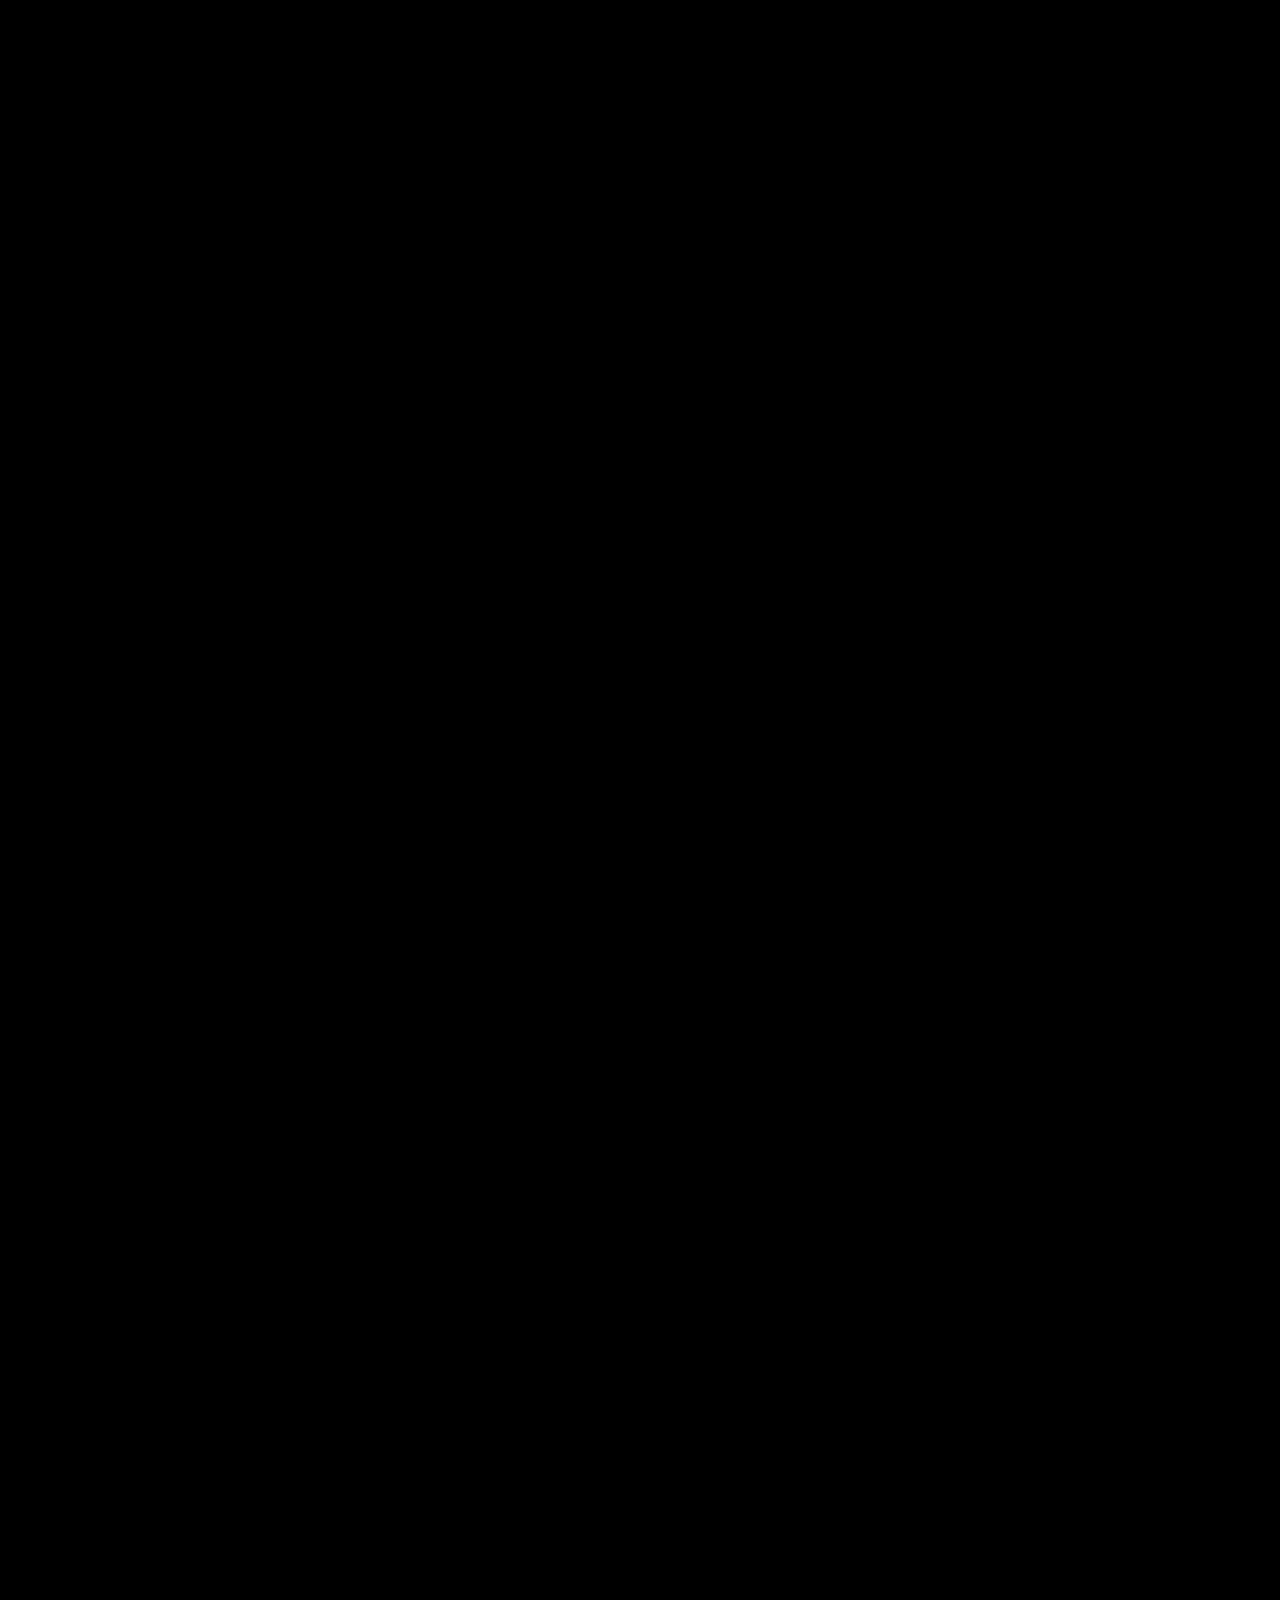
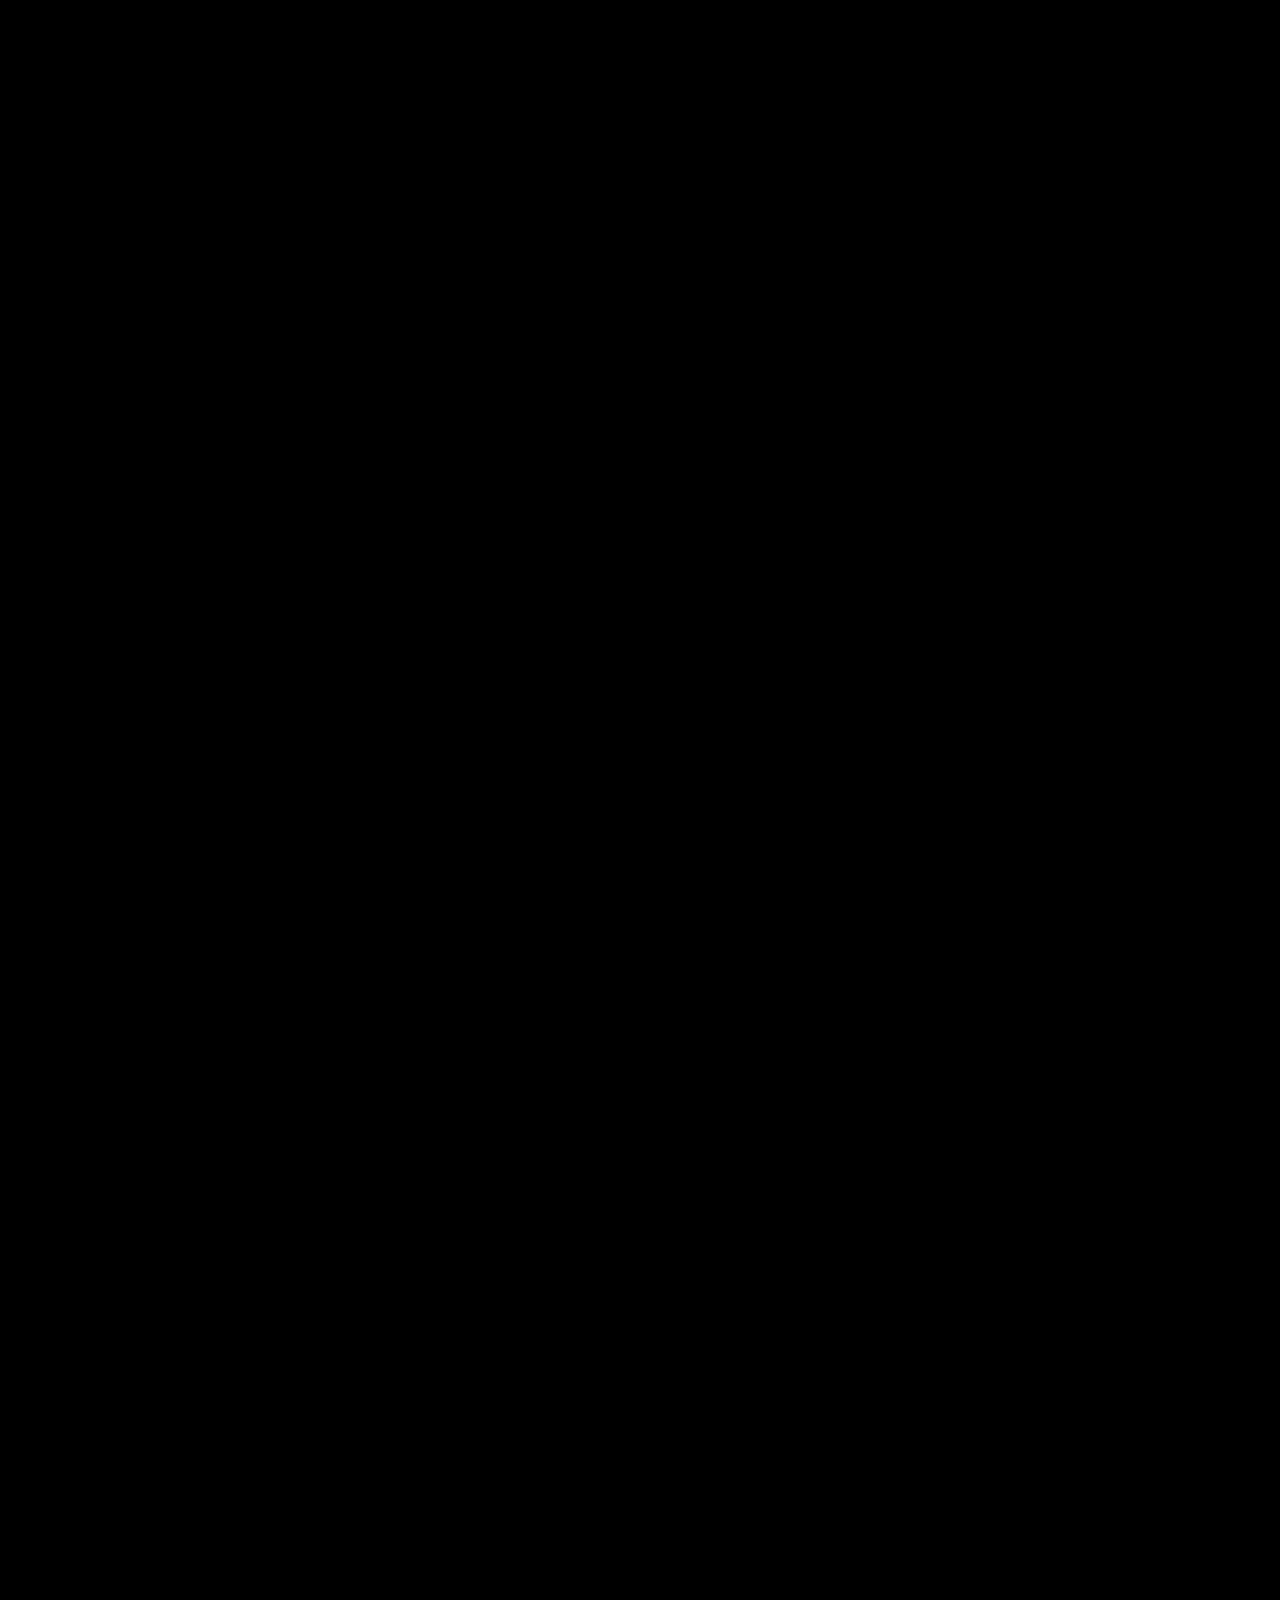
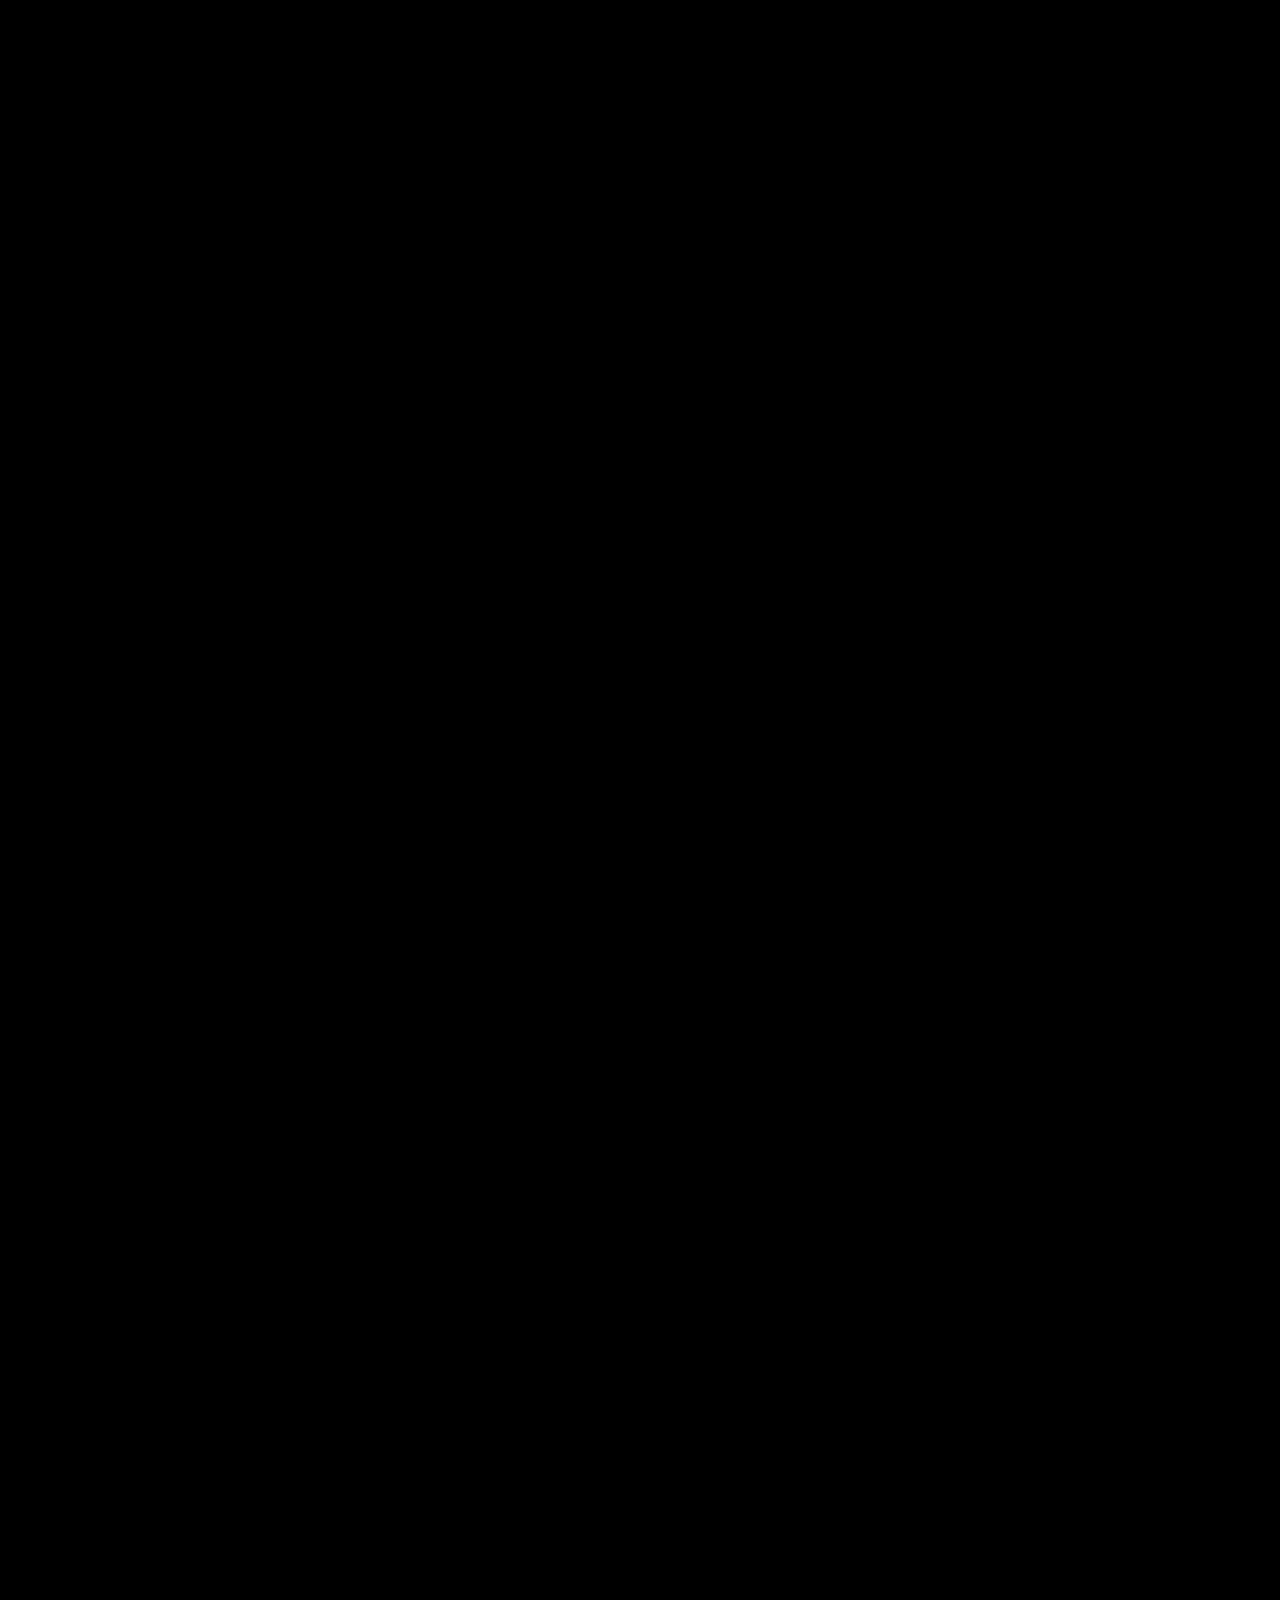
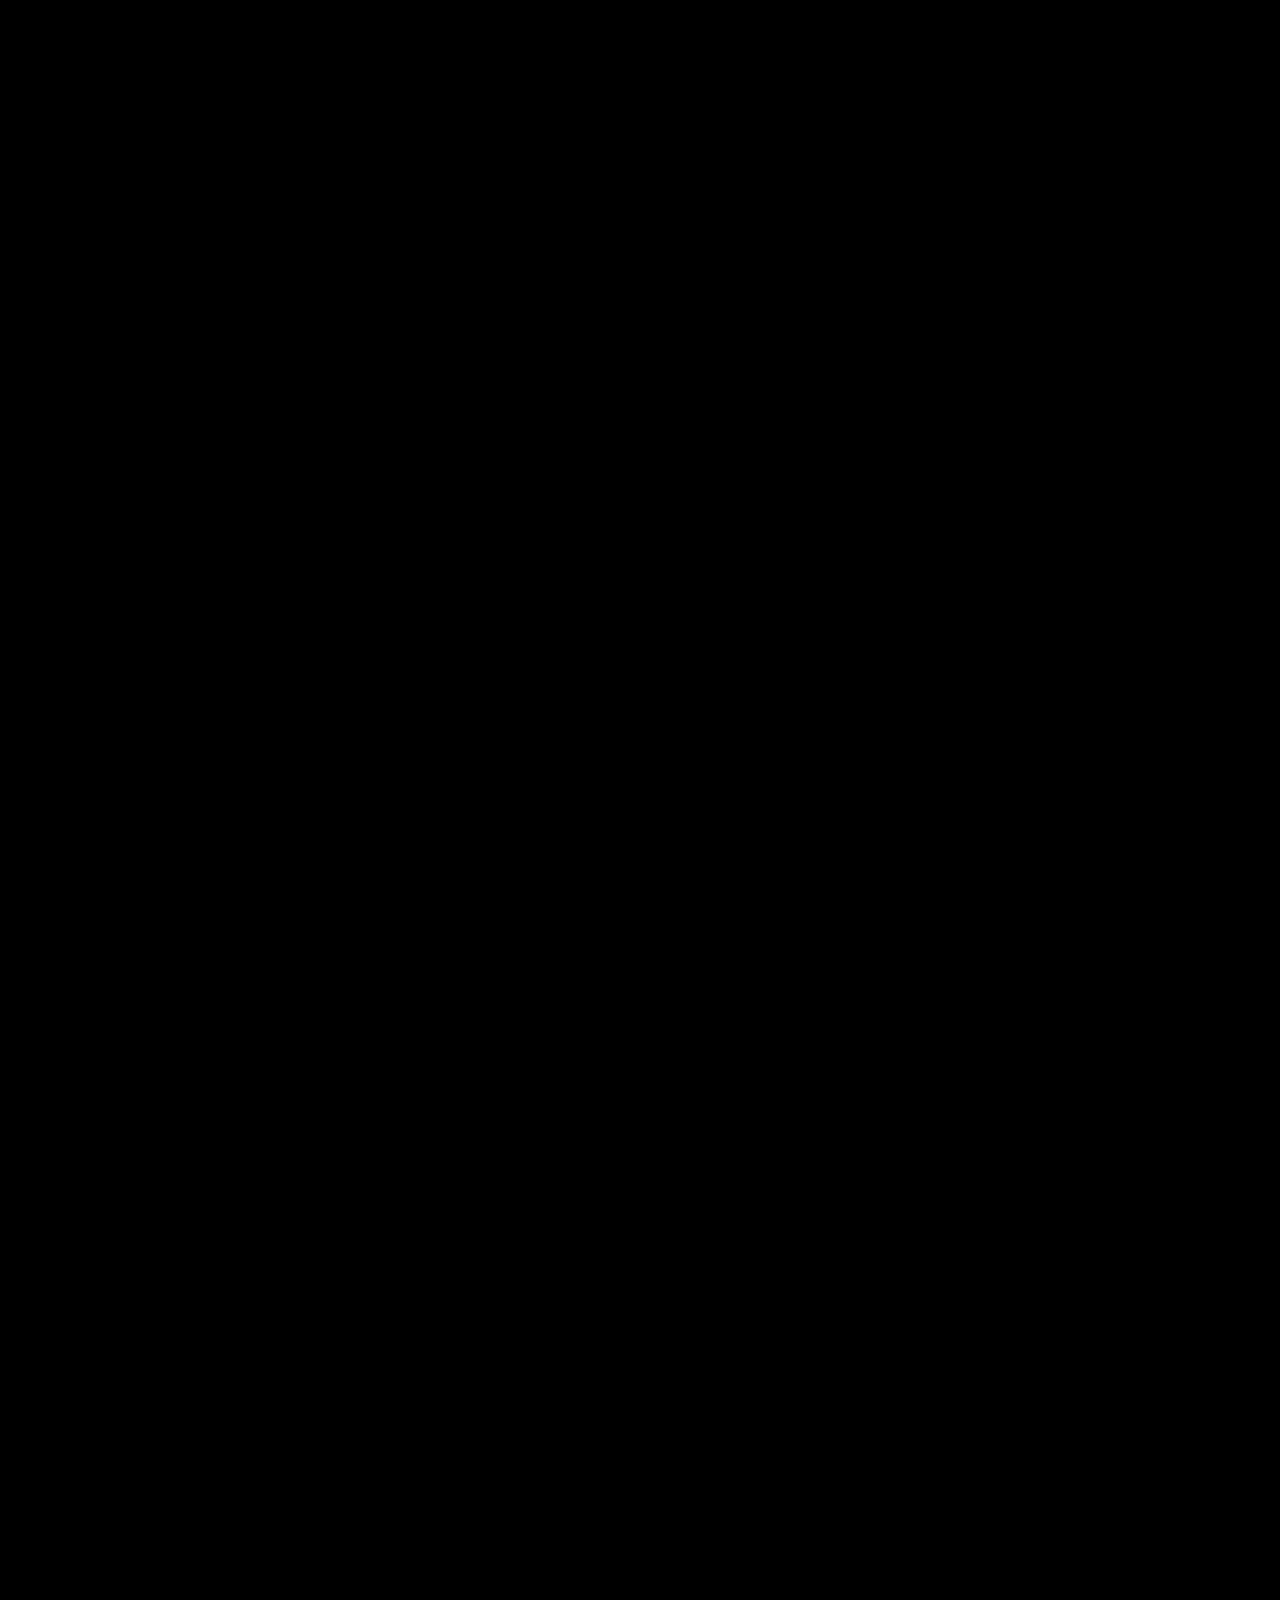
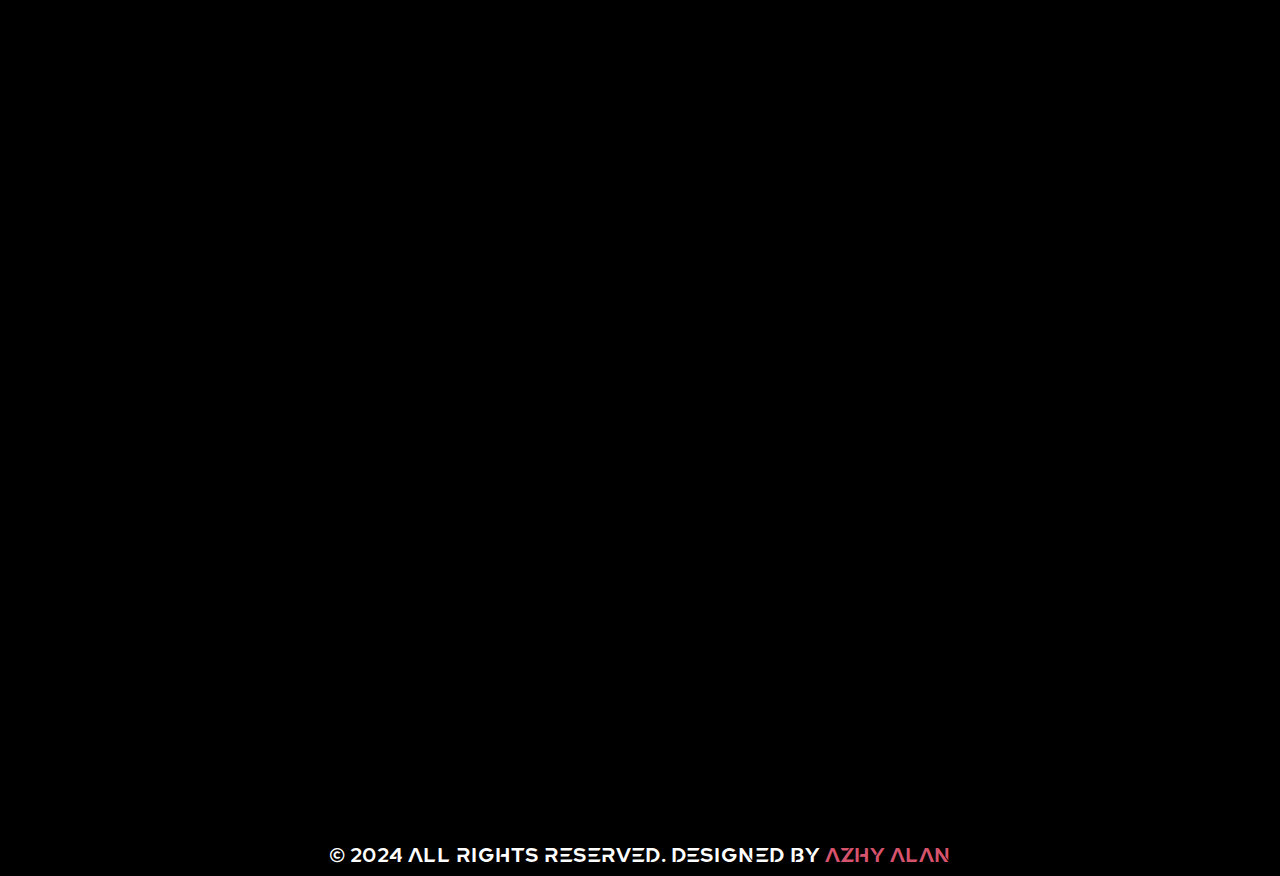
<file: videos.html>
<!DOCTYPE html>
<html lang="en">
<head>
    <meta charset="UTF-8">
    <meta name="viewport" content="width=device-width, initial-scale=1.0">
    <title>Aran Sirwan | Videos</title>
    <link rel="stylesheet" href="styles.css">
    <link rel="icon" href="https://drive.google.com/thumbnail?id=1ReMdtwc8jaQkl6ZHhQ1rHweB3HeXXnD_&sz=w1920" type="image/png">

</head>
<body style="background-color: black;"> 
    <div class="video-container">

        <iframe src="https://www.youtube.com/embed/hnz5WqHsCcw" frameborder="0" allow="accelerometer; autoplay; encrypted-media; gyroscope; picture-in-picture" allowfullscreen></iframe>
        <iframe src="https://www.youtube.com/embed/_ZC4pLFn_KE" frameborder="0" allow="accelerometer; autoplay; encrypted-media; gyroscope; picture-in-picture" allowfullscreen></iframe>
        <iframe src="https://www.youtube.com/embed/eJNncSlG7aI" frameborder="0" allow="accelerometer; autoplay; encrypted-media; gyroscope; picture-in-picture" allowfullscreen></iframe>
        <iframe src="https://www.youtube.com/embed/SiaGKoFbQlc" frameborder="0" allow="accelerometer; autoplay; encrypted-media; gyroscope; picture-in-picture" allowfullscreen></iframe>
        <iframe src="https://www.youtube.com/embed/HKc-2zWhgY8" frameborder="0" allow="accelerometer; autoplay; encrypted-media; gyroscope; picture-in-picture" allowfullscreen></iframe>
        <iframe src="https://www.youtube.com/embed/Neloom2y0zU" frameborder="0" allow="accelerometer; autoplay; encrypted-media; gyroscope; picture-in-picture" allowfullscreen></iframe>
        <iframe src="https://www.youtube.com/embed/8el-YYe1Pc0" frameborder="0" allow="accelerometer; autoplay; encrypted-media; gyroscope; picture-in-picture" allowfullscreen></iframe>
        <iframe src="https://www.youtube.com/embed/KMqQCAszVo4" frameborder="0" allow="accelerometer; autoplay; encrypted-media; gyroscope; picture-in-picture" allowfullscreen></iframe>
        <iframe src="https://www.youtube.com/embed/hRD7GcFcfbE" frameborder="0" allow="accelerometer; autoplay; encrypted-media; gyroscope; picture-in-picture" allowfullscreen></iframe> 
        <iframe src="https://www.youtube.com/embed/tTtWaezCc_o" frameborder="0" allow="accelerometer; autoplay; encrypted-media; gyroscope; picture-in-picture" allowfullscreen></iframe>
        <iframe src="https://www.youtube.com/embed/HX4bpJ7vK9k" frameborder="0" allow="accelerometer; autoplay; encrypted-media; gyroscope; picture-in-picture" allowfullscreen></iframe>
        <iframe src="https://www.youtube.com/embed/yUE9I67zElM" frameborder="0" allow="accelerometer; autoplay; encrypted-media; gyroscope; picture-in-picture" allowfullscreen></iframe>
        <iframe src="https://www.youtube.com/embed/0-RNx5STLBc" frameborder="0" allow="accelerometer; autoplay; encrypted-media; gyroscope; picture-in-picture" allowfullscreen></iframe>
        <iframe src="https://www.youtube.com/embed/SAkjonqFsxY" frameborder="0" allow="accelerometer; autoplay; encrypted-media; gyroscope; picture-in-picture" allowfullscreen></iframe>
    </div>
    
    
    <div class="footer-sub" style="margin-top: 10px;">
        &copy; 2024 All rights reserved. Designed by <span>Azhy Alan</span>
    </div>
</body>
</html>
</file>
<file: styles.css>
*{
	margin: 0;
	padding: 0;
	box-sizing: border-box;
	text-decoration: none;
	border: none;
	outline: none;
	scroll-behavior: none;
}
:root {
	--bg-color: #080808;
	--second-bg-color: #555555;
	--text-color: white;
	--main-color: #d6536d;
	--secondary-color: #DE6FA1;
}
html {
	font-size: 50%;
	overflow-x: hidden;
}
@font-face {
	font-family: 'Nevan RUS';
	src: url('Nevan%20RUS.ttf') format('truetype');
	font-weight: normal;
	font-style: normal;
}
@font-face {
	font-family: 'Nevan RUS';
	src: url('Nevan%20RUS.ttf') format('truetype');
	font-weight: normal;
	font-style: normal;
}
body {
	background: var(--bg-color);
	color: var(--text-color);
	font-family: "Nevan RUS", sans-serif;
}
p, .btn {
	font-family: sans-serif;
	font-size: 2.5rem;
	font-weight: 600;
	text-align: justify;
}
::-webkit-scrollbar {
	width: 15px;
}
::-webkit-scrollbar-thumb {
	background-color: var(--main-color);
}
::-webkit-scrollbar-track {
	background-color: var(--bg-color);
}
.header {
	position: fixed;
	top: 0;
	left: 0;
	width: 100%;
	padding: 4rem 12% 4rem;
	background: rgba(0, 0, 0, 0.3);
	backdrop-filter: blur(10px);
	display: flex;
	justify-content: space-between;
	align-items: center;
	z-index: 5;
}
.contact {
	background: white;
}
.heading {
	font-size: 8rem;
	text-align: center;
	margin: 5rem 0;
}
.logo {
	font-size: 3.5rem;
	color: var(--text-color);
	font-weight: 800;
	cursor: pointer;
	transition: 0.3s ease;
	font-family: sans-serif;
}
.logo:hover {
	transform: scale(1.1);
}
.navbar a {
	font-size: 2.5rem;
	color: var(--text-color);
	margin-left: 4rem;
	font-weight: 600;
	position: relative;
	transition: color 0.3s ease;
}
.navbar a::after {
	content: "";
	position: absolute;
	bottom: -4px;
	left: 0;
	width: 0;
	height: 3px;
	background-color: var(--main-color);
	transition: width 0.3s ease;
}
.navbar a:hover::after,.navbar a.active:hover::after {
	width: 100%;
}
.navbar a:hover,.navbar a.active:hover {
	color: var(--main-color);
}
.navbar a.active::after {
	width: 0;
}
.navbar a.active {
	color: var(--main-color);
}
#menu-icon {
	font-size: 8rem;
	color: var(--main-color);
	display: none;
}
section {
	min-height: 100vh;
	padding: 10rem 12% 10rem;
}
.home {
	display: flex;
	align-items: center;
	justify-content: center;
	gap: 15rem;
}
.home-content {
	display: flex;
	flex-direction: column;
	align-items: baseline;
	text-align: left;
	justify-content: center;
	margin-top: 3rem;
}
span {
	color: var(--main-color);
}
.logo span {
	color: var(--main-color);
}
.home-content h3 {
	margin-bottom: 7rem;
	margin-top: 1rem;
	font-size: 3.5rem;
}
.home-content h3 span {
	font-family: sans-serif;
	line-height: 1;
}
.contact {
	font-size: 25px;
	height: auto;
	width: auto;
	padding-top: 20px;
	;
	padding-bottom: 10px;
	text-align: center;
	background-color: var(--bg-color);
	color: white;
	display: inline-block;
	margin-top: 10px;
}
.home-content h1 {
	font-size: 7rem;
	font-weight: 400;
	margin-top: 1.5rem;
	line-height: 1;
	word-spacing: 10px;
}
.a {
	font-size: 10px;
}
.home-img {
	border-radius: 50%;
}
.home-img img{
	position: relative;
	top: 3rem;
	right: 10px;
	height: 960px;
}
.home-content p {
	line-height: 1.8;
	max-width: 1000px;
	text-align: justify;
	word-spacing: 0;
}
.btn {
	margin-top: 20px;
	padding: 1rem 2.8rem;
	background: var(--bg-color);
	border-radius: 4rem;
	color: var(--text-color);
	border: 4px solid var(--main-color);
	letter-spacing: 0.1rem;
	font-weight: 600;
	transition: 0.3s ease-in-out;
	cursor: pointer;
}
.btn:hover {
	transform: scale(1.1);
	box-shadow: 0 0 25px var(--main-color);
}
.text-animation {
	font-size: 34px;
	font-weight: 600;
	min-width: 280px;
	word-spacing: 10px;
	line-height: 0.9;
	padding-top: 15px;
}
.text-animation span{
	position: relative;
	display: inline;
}
.text-animation span::before {
	content: "Graphics Designer";
	color: var(--main-color);
	animation: words 20s infinite;
}
.text-animation span::after {
	content: "";
	background-color: var(--bg-color);
	position: absolute;
	width: calc(100% + 8px);
	height: 100%;
	border-left: 3px solid var(--bg-color);
	right: -8px;
	animation: cursor 0.6s infinite, typing 20s steps(14) infinite;
}
@keyframes cursor {
	to {
		border-left: 2px solid var(--main-color);
	}
}
@keyframes words {
	0%, 20% {
		content: "Motion Designer";
	}
	21%, 40% {
		content: "Video Editor";
	}
	41%, 60% {
		content: "Brand Designer";
	}
	61%, 80% {
		content: "Commercial Actor";
	}
}
@keyframes typing {
	10%,15%,30%,35%,50%,55%,70%,75%,90%,95% {
		width: 0;
	}
	5%,20%,25%,40%,45%,60%,65%,80%,85% {
		width: calc(100% + 8px);
	}
}
.services {
	background: var(--bg-color);
	color: white;
}
.services h2 {
	margin-bottom: 5rem;
	color: white;
}
.services-container {
	display: grid;
	grid-template-columns: repeat(2,1fr);
	align-items: center;
	gap: 6rem;
}
.service-box {
	background-color: var(--bg-color);
	min-height: 320px;
	border: 5px solid var(--main-color);
	border-radius: 3rem;
	cursor: pointer;
	transition: 0.3s ease-in-out;
	display: flex;
	flex-direction: column;
	justify-content: space-between;
	align-items: center;
	text-align: justify;
	padding: 2rem;
}
.service-box:hover {
	color: white;
	transform: scale(1.08);
	box-shadow: 0 0 25px var(--main-color);
}
.service-box .service-info {
	display: flex;
	flex-direction: column;
	justify-content: flex-start;
	align-items: center;
	text-align: center;
	width: 100%;
}
.service-info h4 {
	font-size: 4rem;
	font-weight: 800;
	line-height: 1.5;
	margin-bottom: 1rem;
	padding-top: 25px;
	color: var(--main-color);
	font-family: sans-serif;
}
.service-info p {
	font-size: 2.5rem;
	font-weight: 600;
	line-height: 1.7;
	margin-top: 1rem;
}
.experience {
	padding: 100px 15px;
	background-color: var(--bg-color);
}
.experience h2 {
	margin-bottom: 5rem;
}
.timeline-items {
	max-width: 1400px;
	margin: auto;
	display: flex;
	flex-wrap: wrap;
	position: relative;
	text-align: center;
}
.timeline-items::before {
	content: "";
	position: absolute;
	width: 5px;
	height: 100%;
	background-color: var(--main-color);
	left: calc(50% - 1px);
}
.timeline-item {
	margin-bottom: 40px;
	width:100%;
	position: relative;
}
.timeline-item:last-child {
	margin-bottom: 0;
}
.timeline-item:nth-child(odd) {
	padding-right: calc(50% + 30px);
	text-align: center;
}
.timeline-item:nth-child(even) {
	padding-left: calc(50% + 30px);
}
.timeline-dot {
	height: 21px;
	width: 21px;
	background-color: var(--main-color);
	box-shadow: 0 0 25px var(--main-color),0 0 50px var(--main-color);
	position: absolute;
	left: calc(50% - 8px);
	border-radius: 50%;
	top: 10px;
}
.timeline-date {
	font-size: 20px;
	font-weight: 800;
	color: white;
	margin: 6px 0 15px;
}
.timeline-content {
	background-color: var(--bg-color);
	border: 3px solid var(--main-color);
	padding: 30px 50px;
	border-radius: 4rem;
	box-shadow: 0 0 10px var(--main-color);
	cursor: pointer;
	transition: 0.3s ease-in-out;
}
.timeline-content:hover {
	transform: scale(1.05);
	box-shadow: 0 0 25px var(--main-color);
}
.timeline-content h3 {
	font-size: 26px;
	color: var(--main-color);
	margin: 0 0 10px;
	font-weight: 800;
	text-align: center;
	word-wrap: break-word;
	overflow-wrap: break-word;
	font-family: sans-serif;
}
.timeline-content p {
	color: white;
	font-size: 18px;
	line-height: 25px;
	text-align: center;
}
.skills {
	background-color: var(--bg-color);
	color: white;
}
.skills h2 {
	margin-bottom: 5rem;
}
.skill-container {
	display: flex;
	flex-wrap: wrap;
	justify-content: space-between;
	align-items: center;
	gap: 3.5rem;
	margin: 0px 10px;
}
.skill-item {
	display: flex;
	flex-direction: column;
	width: 40%;
	margin-bottom: 20px;
	height: 200px;
	border-radius: 4rem;
	padding: 20px 20px;
	margin: 10px 20px;
	transition: 0.3s ease-in-out;
}
.skill-inner {
	display: flex;
	justify-content: flex-start;
	align-items: center;
	font-size: 20px;
	font-weight: 600;
	color: var(--main-color);
	text-align: left;
	gap: 10px;
}
.skill-inner h3 {
	font-size: 25px;
	margin-left: 5px;
	color: var(--main-color);
	font-family: sans-serif;
}
.skill-inner img {
	width: 48px;
	height: 48px;
	flex-shrink: 0;
}
.skill-inner span {
	margin-left: auto;
	flex-shrink: 0;
	font-size: 25px;
	color: var(--main-color);
}
.skill-item:nth-child(odd):last-child {
	margin: 0 auto;
}
.skill-bar-container {
	width: 100%;
	height: 10px;
	background-color: #e0e0e0;
	border-radius: 15px;
	overflow: hidden;
	margin: 30px auto 0 auto;
}
.skill-bar {
	height: 100%;
	width: 0%;
	background: #219EBC;
	border-radius: 15px;
	transition: width 1s ease;
}
.mySlides {
	display: none;
	position: relative;
	width: 100%;
}
.mySlides img {
	vertical-align: middle;
	width: 100%;
	height: auto;
	max-height: 750px;
	object-fit: cover;
}
.slideshow-container {
	max-width: 90%;
	position: relative;
	margin: auto;
}
.view-project {
	position: absolute;
	left: 50%;
	bottom: 5%;
	transform: translateX(-50%);
	width: 200px;
	background-color: var(--bg-color);
	color: var(--text-color);
	height: 55px;
	border: 4px solid var(--main-color);
	border-radius: 4rem;
	font-size: 25px;
	font-weight: 600;
	transition: 0.3s ease-in-out;
}
.view-project:hover {
	cursor: pointer;
	box-shadow: 0 0 25px var(--main-color);
}
.prev, .next {
	cursor: pointer;
	position: absolute;
	top: 56%;
	width: auto;
	padding: 16px;
	margin-top: -22px;
	color: white;
	background-color: rgba(0, 0, 0, 0.6);
	font-weight: bold;
	font-size: 18px;
	transition: 0.6s ease;
	border-radius: 0 3px 3px 0;
	user-select: none;
	transform: translateY(-50%);
}
.next {
	right: 0;
	border-radius: 3px 0 0 3px;
}
.prev:hover, .next:hover {
	background-color: rgba(0,0,0,0.8);
}
.slideshow-container a {
	text-decoration: none;
}
.fade {
	-webkit-animation-name: fade;
	-webkit-animation-duration: 1.5s;
	animation-name: fade;
	animation-duration: 1.5s;
}
@-webkit-keyframes fade {
	from {
		opacity: .4 
}
	to {
		opacity: 1 
}
}
@keyframes fade {
	from {
		opacity: .4 
}
	to {
		opacity: 1 
}
}
@media only screen and (max-width: 300px) {
	.prev, .next, .text {
		font-size: 11px;
	}
}
@media only screen and (max-width: 500px) {
	.prev, .next{
		font-size: 14px;
	}
}
.contacts {
	display: flex;
	flex-direction: column;
	align-items: center;
	justify-content: space-between;
	min-height: 20px;
	padding: 10rem 12% 0;
}
.contacts h2 {
	font-size: 40px;
}
.contacts .socials a {
	display: inline-flex;
	justify-content: center;
	align-items: center;
	width: 68px;
	height: 68px;
	font-size: 40px;
	border: 2px solid var(--main-color);
	border-radius: 50%;
	background: transparent;
	margin: 3rem 1.5rem 3rem 0;
	transition: 0.3s ease-in-out;
	color: var(--text-color);
}
.contacts .socials a:hover {
	transform: scale(1.3)translateY(-5px);
	box-shadow: 0 0 25px var(--main-color);
	background-color: var(--main-color);
}
.contacts .footer {
	text-align: center;
	font-size: 2rem;
	margin-top: 30px;
	margin-bottom: 10px;
}
.footer span {
	color: var(--main-color);
}
.footer-sub {
	text-align: center;
	font-size: 20px;
	margin-bottom: 10px;
}
.image-container {
	display: flex;
	flex-direction: column;
	align-items: center;
}
.arena {
	max-width: 100%;
	height: auto;
	display: block;
}
.carsmart {
	display: flex;
	flex-direction: column;
	align-items: center;
}
.nrt {
	display: flex;
	flex-direction: column;
	align-items: center;
	gap: 20px;
}

.video-container {
    display: flex;
    flex-direction: column;
    justify-content: center;
    gap: 20px; /* Space between iframes */
    padding: 20px 200px;
}
.video-container iframe {
	max-width: 100%; /* Ensure iframes don't exceed container width */
    max-height: 800px; /* Adjust height proportionally */
    aspect-ratio: 16 / 9; /* Maintain video aspect ratio */
}
@media (max-width: 950px) {
    .video-container {
        padding: 20px 50px; /* Reduce padding for tablets and medium screens */
    }
}
@media (max-width: 480px) {
    .video-container {
        padding: 10px; /* Minimal padding for small screens */
    }

    .video-container iframe {
        max-height: 500px; /* Adjust max height for smaller screens */
    }
}
.fullscreen-btn {
	padding: 8px 12px;
	font-size: 14px;
	color: #fff;
	background-color: #333;
	border: none;
	border-radius: 4px;
	cursor: pointer;
	transition: background-color 0.3s ease;
}
.fullscreen-btn:hover {
	background-color: #555;
}
.playpause-btn {
	padding: 8px 12px;
	font-size: 14px;
	color: #fff;
	background-color: #0066cc;
	border: none;
	border-radius: 4px;
	cursor: pointer;
	transition: background-color 0.3s ease;
}
.playpause-btn:hover {
	background-color: #004999;
}
.fullscreen {
	position: fixed !important;
	top: 0;
	left: 0;
	width: 100% !important;
	height: 100% !important;
	z-index: 9999;
}
@media(max-width:1782px) {
	.services h2 {
		margin-bottom: 3rem;
	}
	.services-container {
		padding-bottom: 7rem;
		margin: 0 auto;
		grid-template-columns: repeat(1,1fr);
		align-items: center;
		justify-content: center;
	}
	.service-box {
		height: 200px;
		width: 90%;
		margin: auto;
	}
	.service-box:hover,.timeline-content:hover {
		transform: none;
		box-shadow: none;
	}
}
@media (max-width:1717px) {
	.skill-container > * {
		flex: 0 0 80%;
	}
	.skill-item {
		margin: 0 auto;
		height: 140px;
	}
	.skill-bar-container {
		height: 10px;
	}
}
@media(max-width:1424px) {
	html {
		font-size: 40%;
	}
	.contacts .socials a:hover {
		transform: none;
		box-shadow: none;
		background-color: var(--bg-color);
	}
	.view-project:hover {
		box-shadow: none;
	}
	.service-box {
		min-height: 220px;
	}
}
@media(max-width:1300px) {
	html {
		font-size: 35%;
	}
	header {
		padding: 2rem 3%;
	}
	.heading {
		font-size: 4rem;
		padding-top: 20px;
		padding-bottom: 20px;
	}
	.timeline-items {
		display: flex;
		align-items: center;
		justify-content: center;
	}
	.timeline-item:nth-child(even),.timeline-item:nth-child(odd) {
		padding: 10px 10px;
	}
	.timeline-items::before {
		background-color: var(--bg-color);
		width: 0;
		height: 0;
	}
	.timeline-dot {
		width: 0;
		height: 0;
	}
	.timeline-date {
		text-align: center;
	}
	.services {
		margin-bottom: 0;
		height: auto;
	}
	.service-box {
		border: 3px solid var(--main-color);
		box-shadow: 0 0 15px var(--main-color);
		height: auto;
	}
	#menu-icon {
		display: block;
	}
	#menu-icon:hover {
		cursor: pointer;
	}
	.logo {
		font-size: 5rem;
	}
	.navbar {
		position: absolute;
		top: 100%;
		right: 0;
		padding: 1rem 3%;
		width: 50%;
		background: rgba(0, 0, 0, 0.8);
		backdrop-filter: blur(20px);
		border-bottom-left-radius: 2rem;
		border-left: 2px solid var(--main-color);
		border-bottom: 2px solid var(--main-color);
		display: none;
	}
	.navbar.active {
		display: block;
	}
	.navbar a {
		display: block;
		font-size: 2rem;
		margin: 3rem 0;
		color: white;
	}
	.navbar a:hover::after,.navbar a.active:hover::after {
		width: 0;
	}
	.home {
		flex-direction: column;
		margin: 180px 0;
	}
	.home-content {
		align-items: baseline;
		text-align: left;
		justify-content: center;
	}
	.btn {
		box-shadow: 0 0 25px var(--main-color);
	}
	.btn:hover {
		transform: none;
	}
	.home-img iframe {
		width: 360px;
		height: 640px;
	}
}
@media (max-width: 924px) {
	.container, .header, .home, .experience, .skills, .contacts {
		width: 100%;
		margin-right: auto;
		margin-left: auto;
		padding: 0 15px;
		max-width: 100%;
	}
	html {
		font-size: 30%;
	}
	.timeline-content h3{
		font-size: 15px;
	}
	.timeline-content p{
		font-size: 11px;
	}
	.skill-inner h3 {
		font-size: 20px;
	}
	.skill-inner span {
		font-size: 20px;
	}
	.skill-bar-container {
		height: 7px;
	}
	.timeline-date {
		font-size: 15px;
	}
	.timeline-content {
		border: 3px solid var(--main-color);
		padding: 20px 20px;
	}
	.skill-inner img {
		width: 34px;
		height: 34px;
	}
	.skill-inner h3,.skill-inner span {
		font-size: 18px;
	}
	.text-animation span,.home-content h3 {
		font-size: 16px;
	}
	.contacts .socials a {
		width: 50px;
		height: 50px;
		font-size: 30px;
	}
	.contacts h2 {
		font-size: 30px;
	}
}
@media (max-width: 700px) {
	.footer-sub {
		font-size: 12px;
	}
}
@media (max-width: 600px) {
	.skill-bar-container {
		height: 6px;
	}
	.skill-inner img {
		width: 28px;
		height: 28px;
	}
	.skill-inner h3,.skill-inner span {
		font-size: 12px;
	}
	.view-project {
		height: 30px;
		width: 100px;
		font-size: 10px;
		border: 2px solid var(--main-color);
	}
	.home-img img {
		height: 540px;
	}
	.btn {
		font-size: 3rem;
	}
}
@media (max-width: 530px) {
	html {
		font-size: 25%;
	}
	body {
		margin: 0;
		padding: 0;
		overflow-x: hidden;
	}
	section, .header, .container {
		padding: 1rem;
		width: 100%;
		margin: 0 auto;
	}
	.timeline-content,.skill-item {
		margin: 0 auto;
		width: 100%;
	}
	.timeline-content p {
		font-size: 10px;
	}
	.timeline-content h3 {
		font-size: 12px;
	}
	.text-animation span,.home-content h3 {
		font-size: 16px;
	}
	.contacts .socials a {
		width: 40px;
		height: 40px;
		font-size: 24px;
	}
	.contacts h2 {
		font-size: 30px;
	}
	.logo {
		padding-left: 6px;
	}
	.home-content p{
		font-size: 12px;
	}
	.service-box {
		min-height: auto;
		padding: 2rem;
		justify-content: center;
		align-items: center;
	}
	.service-info {
		padding-bottom: 25px;
	}
	.timeline-item:first-child p{
		font-size: 11px;
	}
	.home {
		margin-bottom: 0;
		margin-top: 60px;
	}
	.services {
		margin-top: 0;
	}
	
}
@media (max-width: 400px) {
	.skill-bar-container {
		height: 5px;
	}
	.skill-inner img {
		width: 24px;
		height: 24px;
	}
	.skill-inner h3,.skill-inner span {
		font-size: 8px;
	}
}
@media (max-width:335px) {
	.home-img img {
		height: 360px;
	}
}
</file>
